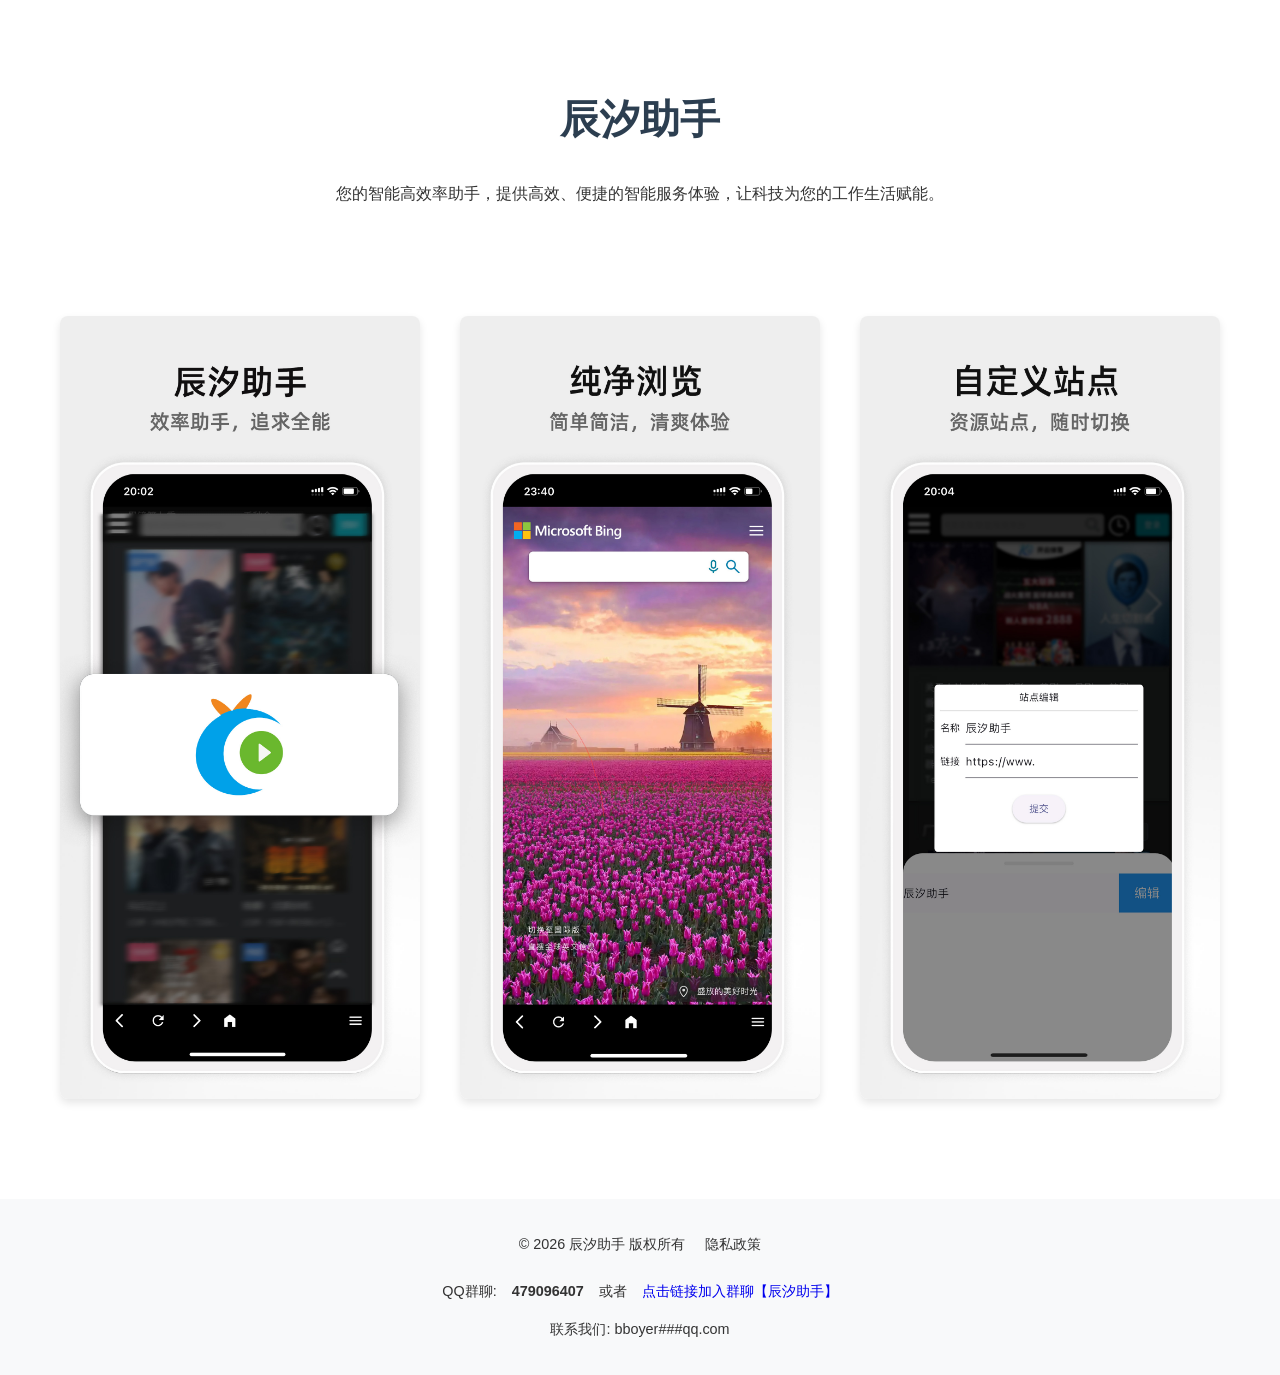
<file: index.html>
<!DOCTYPE html>
<html lang="zh-CN">
<head>
    <meta charset="UTF-8">
    <meta name="viewport" content="width=device-width, initial-scale=1.0, maximum-scale=1.0, user-scalable=no">
    <title>辰汐助手 - 您的高效率助手</title>
    <meta name="keywords" content="辰汐助手,智能助手,AI助手,工作效率工具,智能服务,人工智能助手">
    <meta name="description" content="辰汐助手是一款基于人工智能技术的高效智能助手，提供智能问答、日程管理、文档处理等全方位服务，帮助用户提升工作效率和生活品质。">
    <link rel="stylesheet" href="styles.css">
</head>
<body>
    <div class="container">
        <header>
            <h1>辰汐助手</h1>
            <p class="intro">您的智能高效率助手，提供高效、便捷的智能服务体验，让科技为您的工作生活赋能。</p>
        </header>

        <div class="gallery">
            <img src="images/feature1.jpg" alt="辰汐助手功能展示1">
            <img src="images/feature2.jpg" alt="辰汐助手功能展示2">
            <img src="images/feature3.jpg" alt="辰汐助手功能展示3">
        </div>
    </div>

    <footer>
        <div style="display: flex; justify-content: center; align-items: center;">
            <p>© <script>document.write(new Date().getFullYear())</script> 辰汐助手 版权所有</p>
            <a href="/privacy.html" style="text-decoration: none; color: inherit; margin-left: 20px;">隐私政策</a>
        </div>
        <div class="social-links">
            QQ群聊:<strong>479096407</strong>或者
            <a href="https://qm.qq.com/q/baKDG96ovu" style="text-decoration: none; " target="_blank">点击链接加入群聊【辰汐助手】</a>
        </div>
        <p>联系我们: bboyer###qq.com</p>
    </footer>
</body>
</html>
</file>
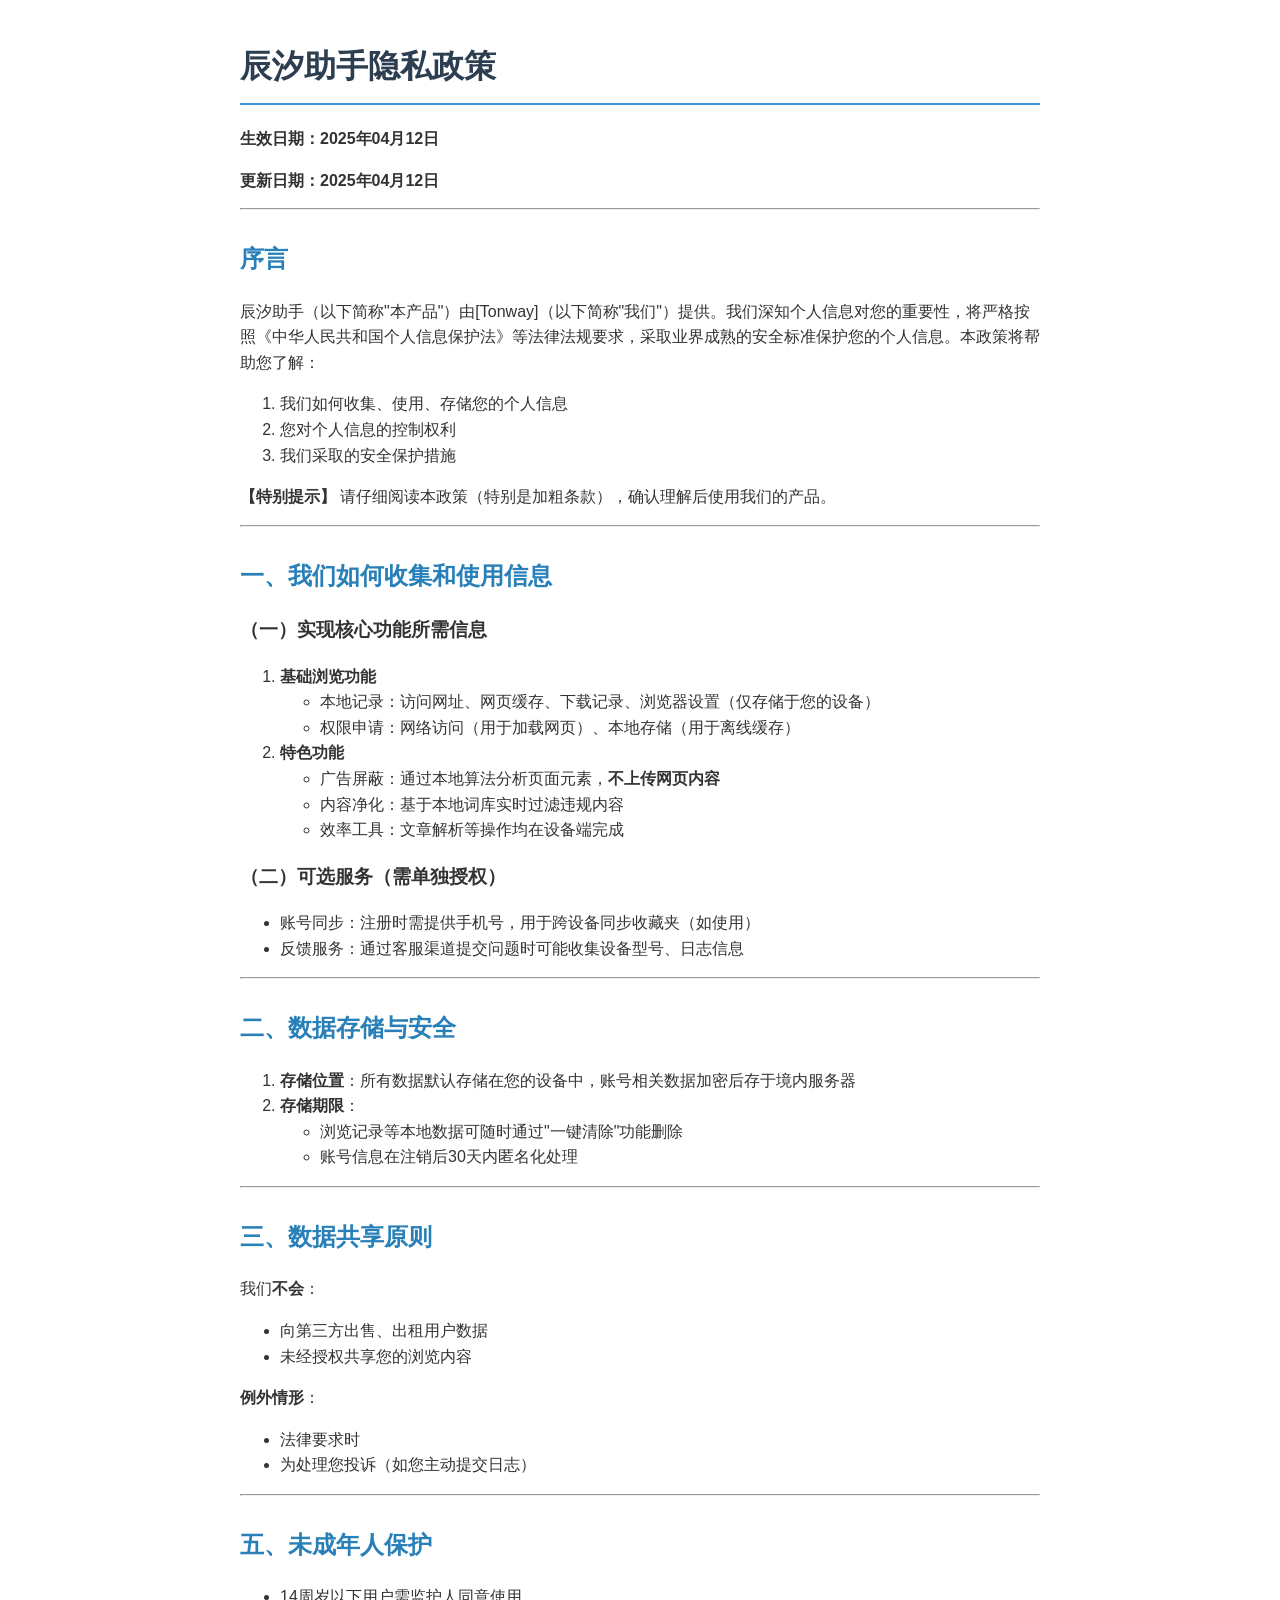
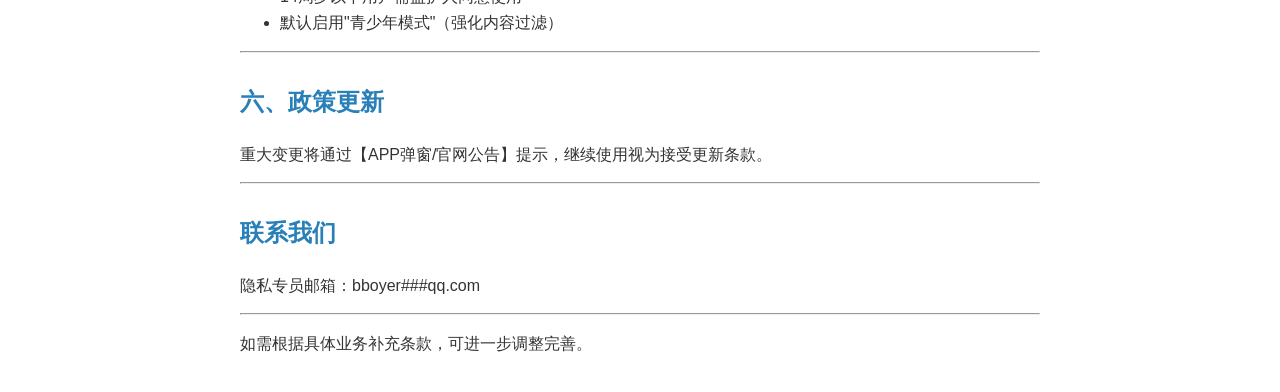
<file: privacy.html>
<!DOCTYPE html>
<html lang="zh-CN">
<head>
    <meta charset="UTF-8">
    <meta name="viewport" content="width=device-width, initial-scale=1.0">
    <title>隐私政策</title>
    <style>
        body {
            font-family: 'Arial', sans-serif;
            line-height: 1.6;
            margin: 0;
            padding: 20px;
            color: #333;
        }
        .container {
            max-width: 800px;
            margin: 0 auto;
        }
        h1 {
            color: #2c3e50;
            border-bottom: 2px solid #3498db;
            padding-bottom: 10px;
        }
        h2 {
            color: #2980b9;
            margin-top: 30px;
        }
        p {
            margin-bottom: 15px;
        }
        .last-updated {
            font-style: italic;
            color: #7f8c8d;
            margin-bottom: 30px;
        }
    </style>
</head>
<body>
    <div class="container">
        
        
        <div class="privacy-policy">
            <h1>辰汐助手隐私政策</h1>
            <p><strong>生效日期：2025年04月12日</strong></p>
            <p><strong>更新日期：2025年04月12日</strong></p>
          
            <hr>
          
            <h2>序言</h2>
            <p>辰汐助手（以下简称"本产品"）由[Tonway]（以下简称"我们"）提供。我们深知个人信息对您的重要性，将严格按照《中华人民共和国个人信息保护法》等法律法规要求，采取业界成熟的安全标准保护您的个人信息。本政策将帮助您了解：</p>
            <ol>
              <li>我们如何收集、使用、存储您的个人信息</li>
              <li>您对个人信息的控制权利</li>
              <li>我们采取的安全保护措施</li>
            </ol>
            <p><strong>【特别提示】</strong> 请仔细阅读本政策（特别是加粗条款），确认理解后使用我们的产品。</p>
          
            <hr>
          
            <h2>一、我们如何收集和使用信息</h2>
            <h3>（一）实现核心功能所需信息</h3>
            <ol>
              <li>
                <strong>基础浏览功能</strong>
                <ul>
                  <li>本地记录：访问网址、网页缓存、下载记录、浏览器设置（仅存储于您的设备）</li>
                  <li>权限申请：网络访问（用于加载网页）、本地存储（用于离线缓存）</li>
                </ul>
              </li>
              <li>
                <strong>特色功能</strong>
                <ul>
                  <li>广告屏蔽：通过本地算法分析页面元素，<strong>不上传网页内容</strong></li>
                  <li>内容净化：基于本地词库实时过滤违规内容</li>
                  <li>效率工具：文章解析等操作均在设备端完成</li>
                </ul>
              </li>
            </ol>
          
            <h3>（二）可选服务（需单独授权）</h3>
            <ul>
              <li>账号同步：注册时需提供手机号，用于跨设备同步收藏夹（如使用）</li>
              <li>反馈服务：通过客服渠道提交问题时可能收集设备型号、日志信息</li>
            </ul>
          
            <hr>
          
            <h2>二、数据存储与安全</h2>
            <ol>
              <li><strong>存储位置</strong>：所有数据默认存储在您的设备中，账号相关数据加密后存于境内服务器</li>
              <li>
                <strong>存储期限</strong>：
                <ul>
                  <li>浏览记录等本地数据可随时通过"一键清除"功能删除</li>
                  <li>账号信息在注销后30天内匿名化处理</li>
                </ul>
              </li>
            </ol>
          
            <hr>
          
            <h2>三、数据共享原则</h2>
            <p>我们<strong>不会</strong>：</p>
            <ul>
              <li>向第三方出售、出租用户数据</li>
              <li>未经授权共享您的浏览内容</li>
            </ul>
            <p><strong>例外情形</strong>：</p>
            <ul>
              <li>法律要求时</li>
              <li>为处理您投诉（如您主动提交日志）</li>
            </ul>
          
            <hr>
          
            
          
            <h2>五、未成年人保护</h2>
            <ul>
              <li>14周岁以下用户需监护人同意使用</li>
              <li>默认启用"青少年模式"（强化内容过滤）</li>
            </ul>
          
            <hr>
          
            <h2>六、政策更新</h2>
            <p>重大变更将通过【APP弹窗/官网公告】提示，继续使用视为接受更新条款。</p>
          
            <hr>
          
            <h2>联系我们</h2>
            <p>隐私专员邮箱：bboyer###qq.com</p>
            <hr>
          
             
           
          
            <p>如需根据具体业务补充条款，可进一步调整完善。</p>
          </div>
          
    </div>
</body>
</html>
</file>
<file: styles.css>
body {
    font-family: 'Arial', sans-serif;
    line-height: 1.6;
    margin: 0;
    padding: 0;
    color: #333;
}

.container {
    max-width: 1200px;
    margin: 0 auto;
    padding: 20px;
}

header {
    text-align: center;
    padding: 40px 0;
}

h1 {
    font-size: 2.5em;
    color: #2c3e50;
}

.intro {
    margin: 30px auto;
    max-width: 800px;
    text-align: center;
}

.gallery {
    display: flex;
    justify-content: space-around;
    flex-wrap: wrap;
    margin: 40px 0;
}

.gallery img {
    width: 30%;
    border-radius: 8px;
    box-shadow: 0 4px 8px rgba(0,0,0,0.1);
}

footer {
    text-align: center;
    padding: 20px;
    margin-top: 40px;
    background-color: #f8f9fa;
    font-size: 0.9em;
}

/* 添加移动端响应式样式 */
@media (max-width: 768px) {
    .gallery {
        flex-direction: column;
        align-items: center;
    }
    
    .gallery img {
        width: 90%;
        margin-bottom: 20px;
    }
    
    h1 {
        font-size: 2em;
    }
    
    .intro {
        padding: 0 15px;
    }
}

.social-links {
    display: flex;
    justify-content: center;
    gap: 15px;
    margin: 10px 0;
}
</file>
